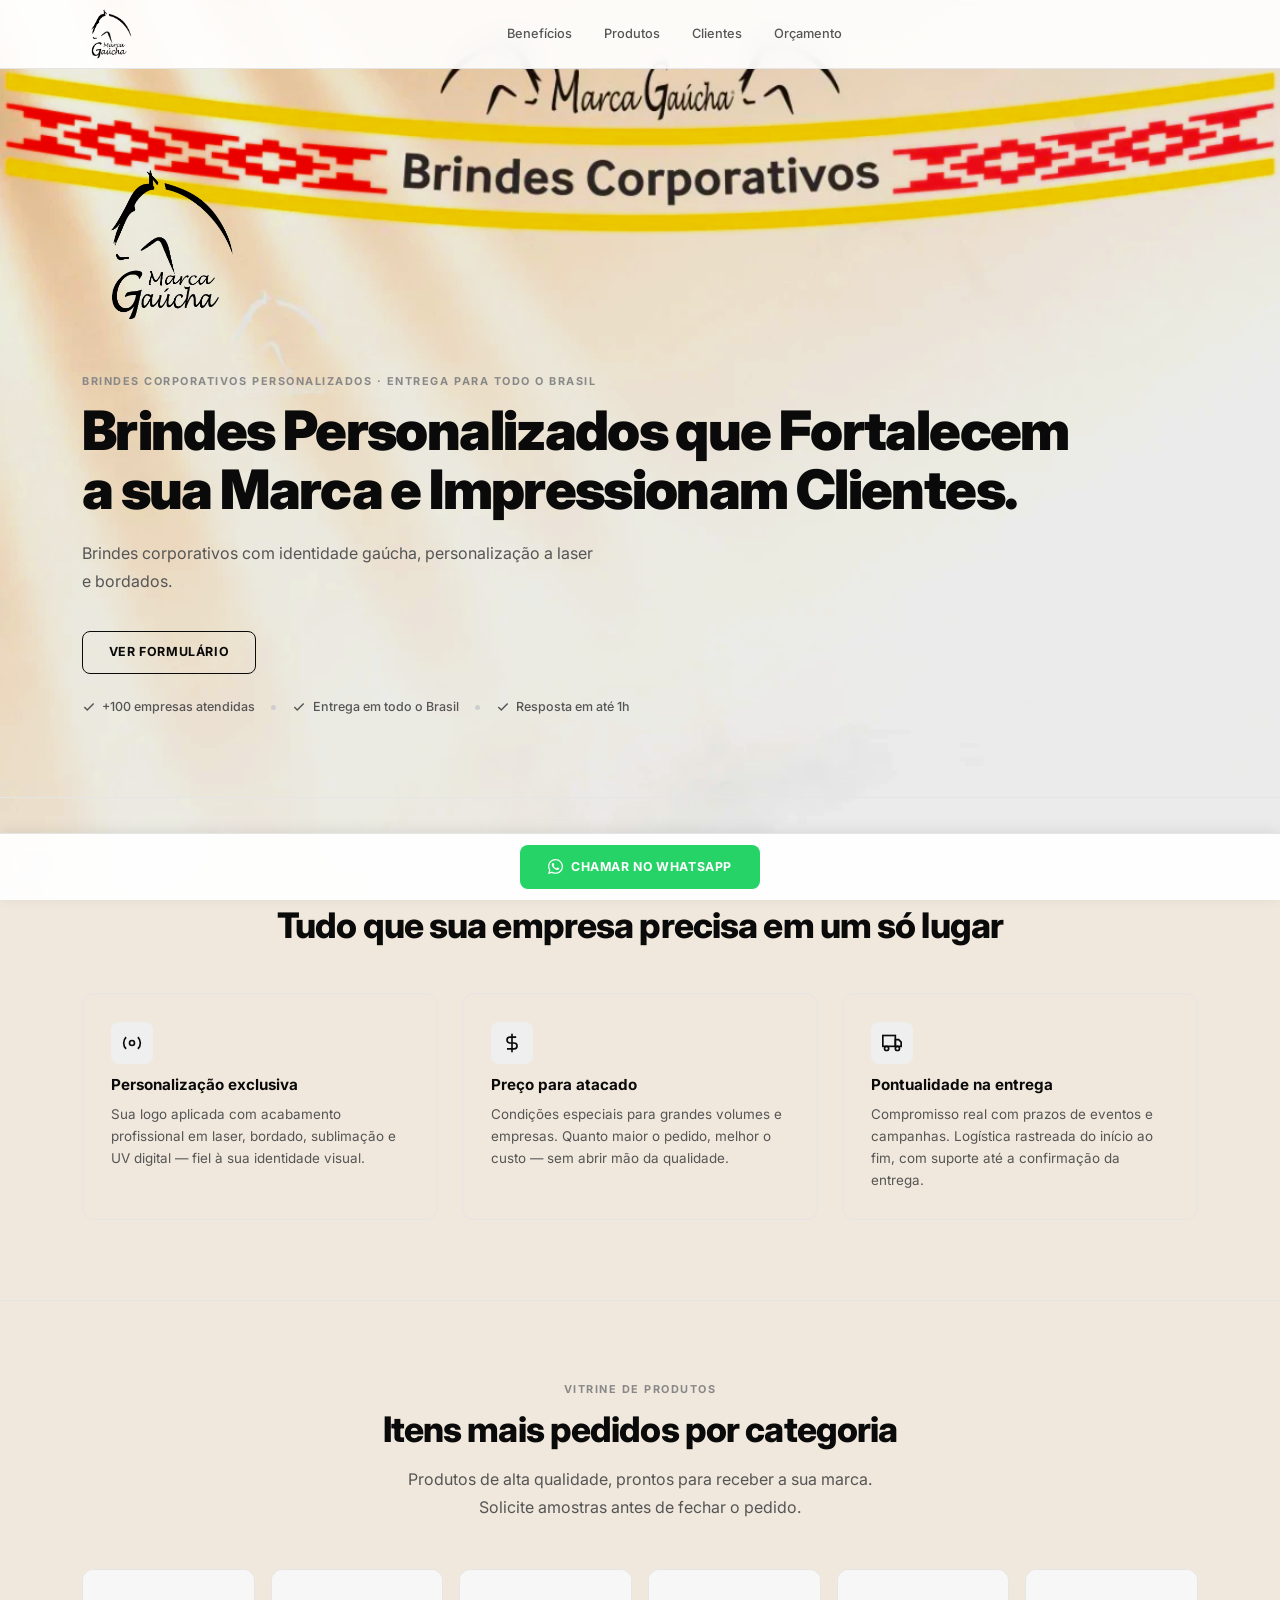
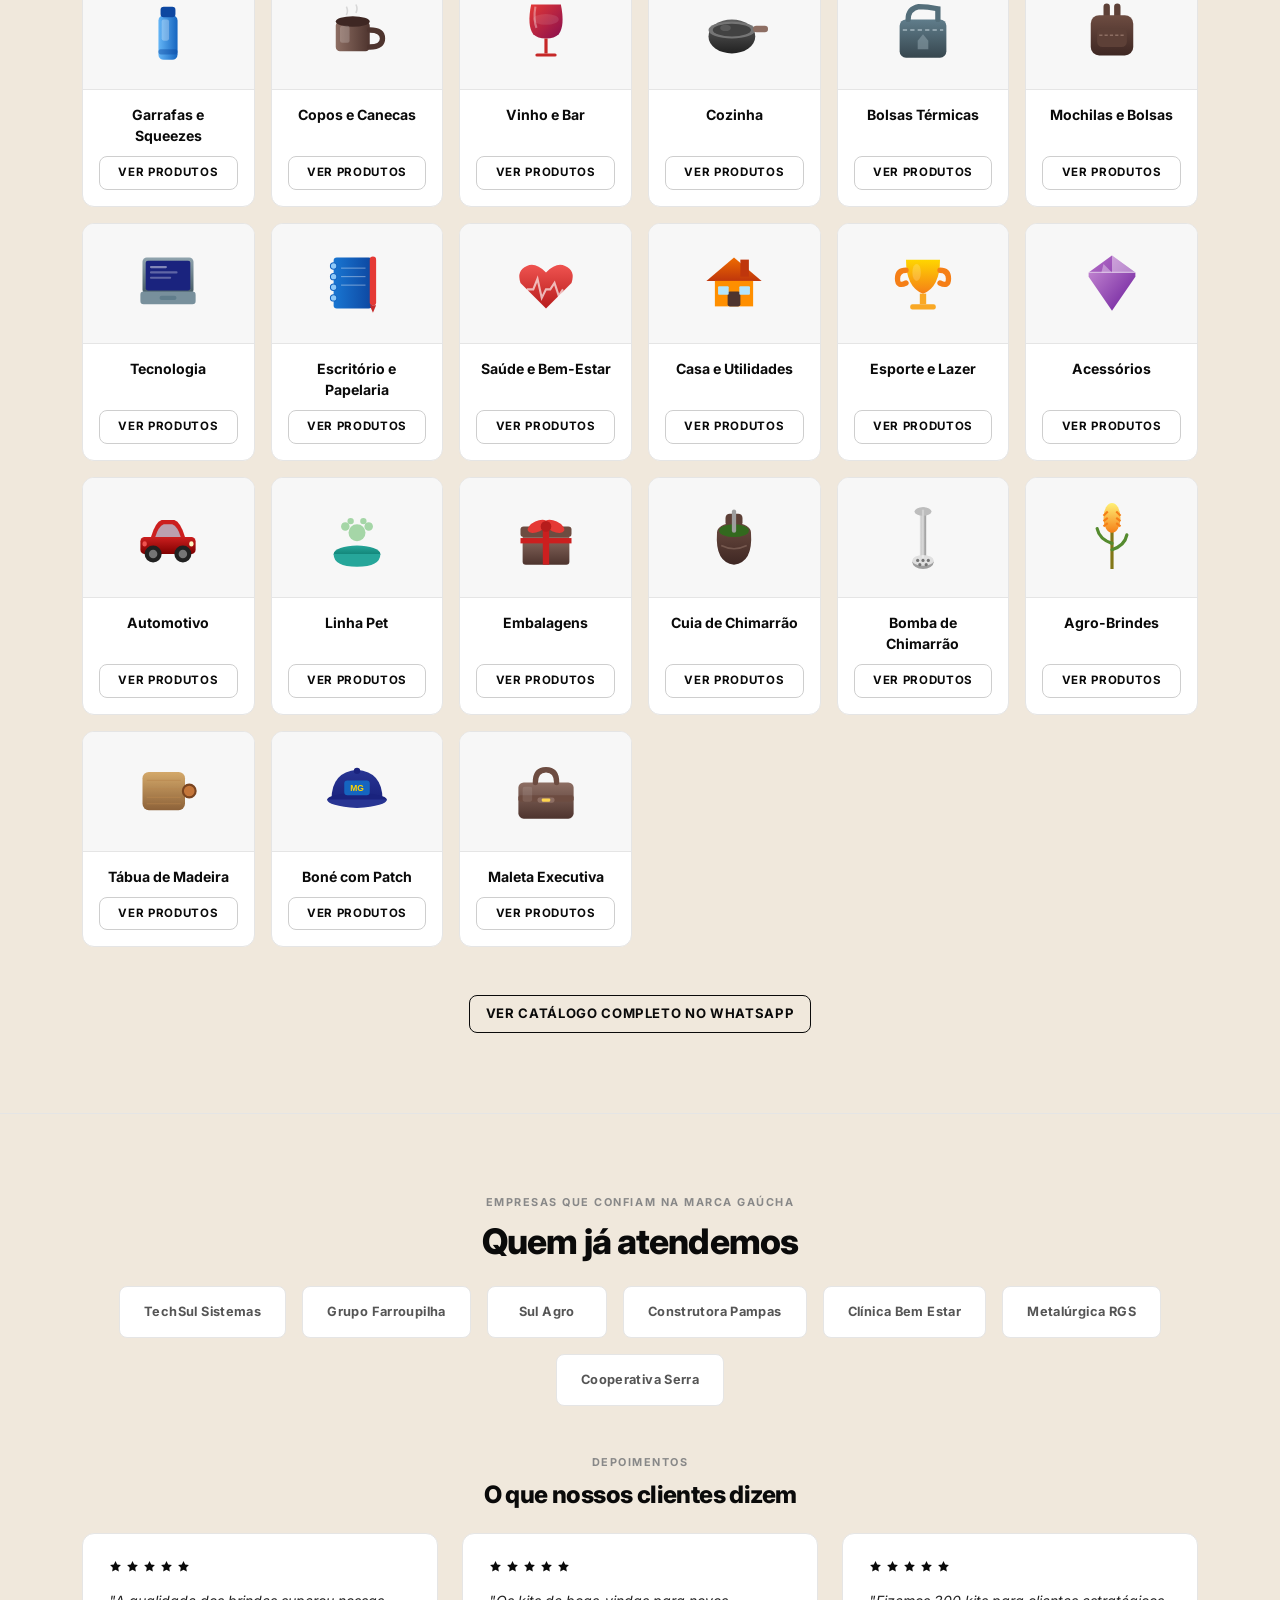
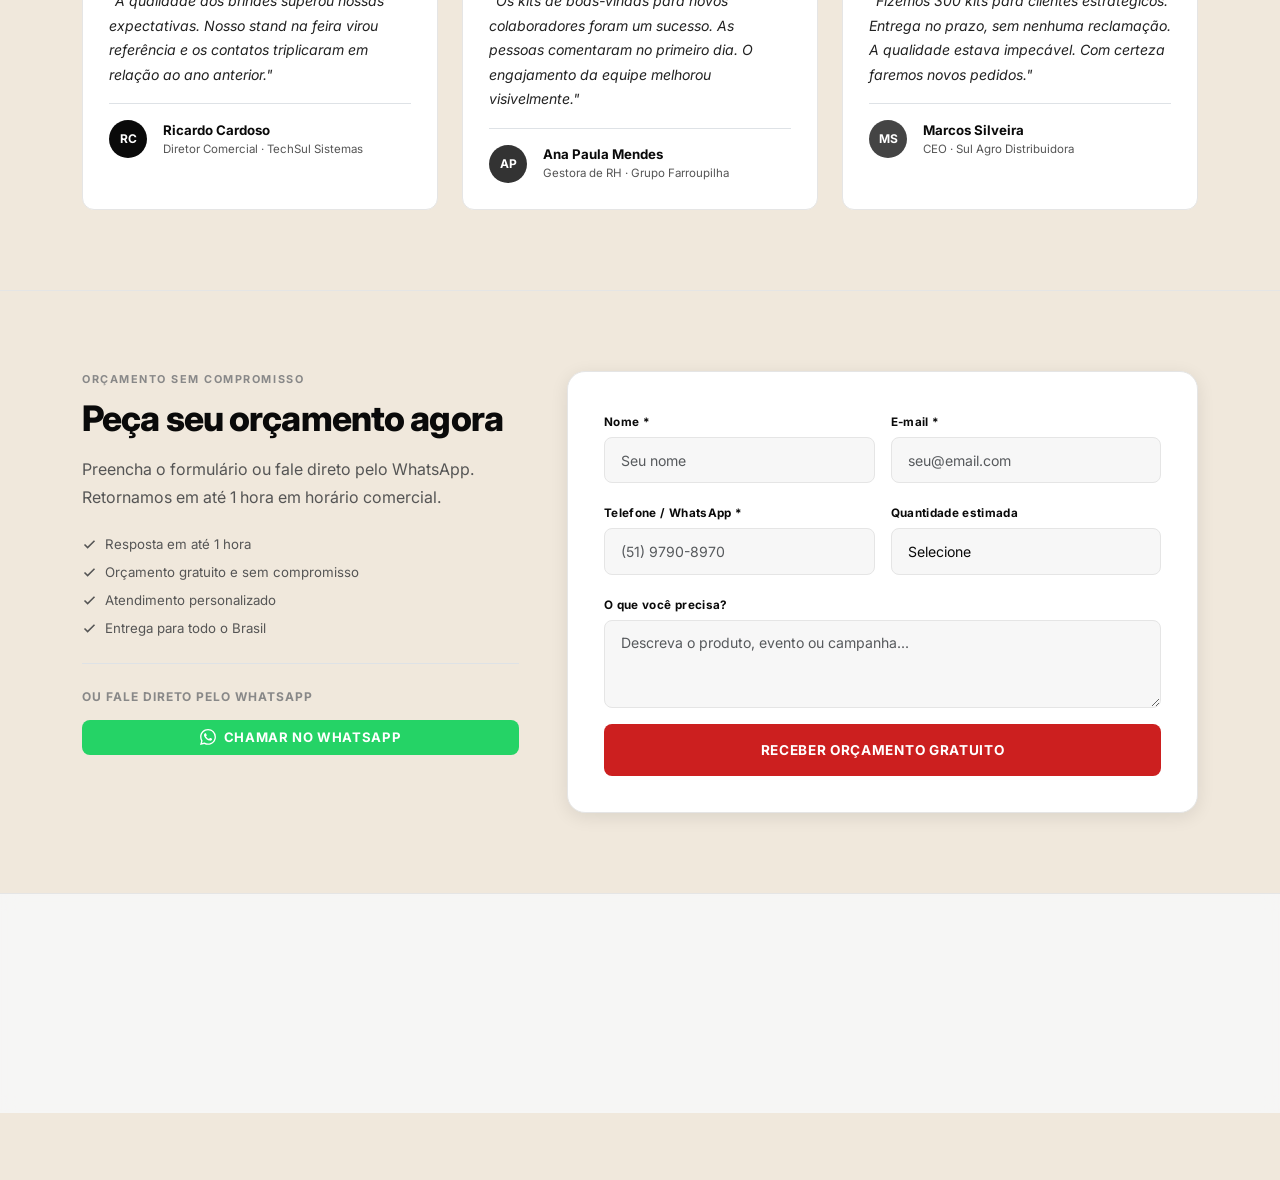
<file: index.html>
﻿<!DOCTYPE html>
<html lang="pt-BR">
<head>
  <meta charset="UTF-8">
  <meta name="viewport" content="width=device-width, initial-scale=1.0">
  <title>Marca Gaúcha — Brindes Corporativos Personalizados</title>

  <!-- Bootstrap 5 -->
  <link rel="stylesheet" href="https://cdn.jsdelivr.net/npm/bootstrap@5.3.3/dist/css/bootstrap.min.css">

  <!-- Google Fonts -->
  <link rel="preconnect" href="https://fonts.googleapis.com">
  <link rel="preconnect" href="https://fonts.gstatic.com" crossorigin>
  <link rel="stylesheet" href="https://fonts.googleapis.com/css2?family=Inter:wght@400;500;600;700;800;900&display=swap">

  <!-- Estilos customizados -->
  <link rel="stylesheet" href="css/styles.css">
</head>
<body>

<!-- ── STICKY BAR ───────────────────────────────────────────── -->
<div class="sticky-bar d-flex justify-content-center gap-3">
  <a href="https://wa.me/555197908970?text=Ol%C3%A1%2C%20quero%20um%20or%C3%A7amento%20de%20brindes%20corporativos!"
     class="btn btn-wa d-flex align-items-center justify-content-center gap-2"
     target="_blank" rel="noopener">
    <svg width="15" height="15" viewBox="0 0 24 24" fill="currentColor"><path d="M17.472 14.382c-.297-.149-1.758-.867-2.03-.967-.273-.099-.471-.148-.67.15-.197.297-.767.966-.94 1.164-.173.199-.347.223-.644.075-.297-.15-1.255-.463-2.39-1.475-.883-.788-1.48-1.761-1.653-2.059-.173-.297-.018-.458.13-.606.134-.133.298-.347.446-.52.149-.174.198-.298.298-.497.099-.198.05-.371-.025-.52-.075-.149-.669-1.612-.916-2.207-.242-.579-.487-.5-.669-.51-.173-.008-.371-.01-.57-.01-.198 0-.52.074-.792.372-.272.297-1.04 1.016-1.04 2.479 0 1.462 1.065 2.875 1.213 3.074.149.198 2.096 3.2 5.077 4.487.709.306 1.262.489 1.694.625.712.227 1.36.195 1.871.118.571-.085 1.758-.719 2.006-1.413.248-.694.248-1.289.173-1.413-.074-.124-.272-.198-.57-.347m-5.421 7.403h-.004a9.87 9.87 0 01-5.031-1.378l-.361-.214-3.741.982.998-3.648-.235-.374a9.86 9.86 0 01-1.51-5.26c.001-5.45 4.436-9.884 9.888-9.884 2.64 0 5.122 1.03 6.988 2.898a9.825 9.825 0 012.893 6.994c-.003 5.45-4.437 9.884-9.885 9.884m8.413-18.297A11.815 11.815 0 0012.05 0C5.495 0 .16 5.335.157 11.892c0 2.096.547 4.142 1.588 5.945L.057 24l6.305-1.654a11.882 11.882 0 005.683 1.448h.005c6.554 0 11.89-5.335 11.893-11.893a11.821 11.821 0 00-3.48-8.413z"/></svg>
    Chamar no WhatsApp
  </a>
</div>

<!-- ── NAVBAR ───────────────────────────────────────────────── -->
<nav class="navbar navbar-expand-lg navbar-light site-header sticky-top">
  <div class="container">
    <a class="navbar-brand p-0" href="#">
      <img src="img/logo.png" alt="Marca Gaúcha" height="52" style="width:auto;mix-blend-mode:multiply">
    </a>
    <button class="navbar-toggler border-0" type="button"
            data-bs-toggle="collapse" data-bs-target="#navMenu"
            aria-controls="navMenu" aria-expanded="false" aria-label="Abrir menu">
      <span class="navbar-toggler-icon"></span>
    </button>
    <div class="collapse navbar-collapse" id="navMenu">
      <ul class="navbar-nav mx-auto align-items-lg-center gap-lg-3 gap-2 py-2 py-lg-0">
        <li class="nav-item"><a class="nav-link" href="#beneficios">Benefícios</a></li>
        <li class="nav-item"><a class="nav-link" href="#produtos">Produtos</a></li>
        <li class="nav-item"><a class="nav-link" href="#clientes">Clientes</a></li>
        <li class="nav-item"><a class="nav-link" href="#orcamento">Orçamento</a></li>
      </ul>
    </div>
  </div>
</nav>

<!-- ── 1. HERO ───────────────────────────────────────────────── -->
<section class="hero">
  <div class="container">
    <div class="d-flex align-items-start gap-5 flex-wrap">
      <div class="flex-shrink-0 d-flex flex-column align-items-center pt-2">
        <img src="img/logo.png" alt="Marca Gaúcha" height="160" style="width:auto;mix-blend-mode:multiply">
      </div>
      <div class="flex-grow-1" style="min-width:280px">
        <span class="eyebrow">Brindes Corporativos Personalizados · Entrega para todo o Brasil</span>
        <h1 class="h-hero">Brindes Personalizados que Fortalecem a sua Marca e Impressionam Clientes.</h1>
        <p class="hero-subtitle">Brindes corporativos com identidade gaúcha, personalização a laser e bordados.</p>
        <div class="d-flex flex-wrap gap-3 align-items-center">
          <a href="#orcamento" class="btn btn-outline-custom btn-hero">Ver formulário</a>
        </div>
        <div class="d-flex flex-wrap align-items-center gap-3 mt-4">
          <span class="hero-trust-badge">
            <svg width="14" height="14" viewBox="0 0 24 24" fill="none" stroke="currentColor" stroke-width="2.5"><polyline points="20 6 9 17 4 12"/></svg>
            +100 empresas atendidas
          </span>
          <span class="trust-dot"></span>
          <span class="hero-trust-badge">
            <svg width="14" height="14" viewBox="0 0 24 24" fill="none" stroke="currentColor" stroke-width="2.5"><polyline points="20 6 9 17 4 12"/></svg>
            Entrega em todo o Brasil
          </span>
          <span class="trust-dot"></span>
          <span class="hero-trust-badge">
            <svg width="14" height="14" viewBox="0 0 24 24" fill="none" stroke="currentColor" stroke-width="2.5"><polyline points="20 6 9 17 4 12"/></svg>
            Resposta em até 1h
          </span>
        </div>
      </div>
    </div>
  </div>
</section>

<!-- ── 2. BENEFÍCIOS ─────────────────────────────────────────── -->
<section class="section" id="beneficios">
  <div class="container">
    <div class="text-center mb-5">
      <span class="eyebrow">Por que nos escolher?</span>
      <h2 class="h-section">Tudo que sua empresa precisa em um só lugar</h2>
    </div>
    <div class="row g-4">
      <div class="col-md-4">
        <div class="benefit-card fade-in">
          <div class="benefit-icon">
            <svg viewBox="0 0 24 24" fill="none" stroke="currentColor" stroke-width="2"><circle cx="12" cy="12" r="3"/><path d="M19.07 4.93a10 10 0 0 1 0 14.14M4.93 4.93a10 10 0 0 0 0 14.14"/></svg>
          </div>
          <h3>Personalização exclusiva</h3>
          <p>Sua logo aplicada com acabamento profissional em laser, bordado, sublimação e UV digital — fiel à sua identidade visual.</p>
        </div>
      </div>
      <div class="col-md-4">
        <div class="benefit-card fade-in">
          <div class="benefit-icon">
            <svg viewBox="0 0 24 24" fill="none" stroke="currentColor" stroke-width="2"><line x1="12" y1="1" x2="12" y2="23"/><path d="M17 5H9.5a3.5 3.5 0 0 0 0 7h5a3.5 3.5 0 0 1 0 7H6"/></svg>
          </div>
          <h3>Preço para atacado</h3>
          <p>Condições especiais para grandes volumes e empresas. Quanto maior o pedido, melhor o custo — sem abrir mão da qualidade.</p>
        </div>
      </div>
      <div class="col-md-4">
        <div class="benefit-card fade-in">
          <div class="benefit-icon">
            <svg viewBox="0 0 24 24" fill="none" stroke="currentColor" stroke-width="2"><rect x="1" y="3" width="15" height="13"/><polygon points="16 8 20 8 23 11 23 16 16 16 16 8"/><circle cx="5.5" cy="18.5" r="2.5"/><circle cx="18.5" cy="18.5" r="2.5"/></svg>
          </div>
          <h3>Pontualidade na entrega</h3>
          <p>Compromisso real com prazos de eventos e campanhas. Logística rastreada do início ao fim, com suporte até a confirmação da entrega.</p>
        </div>
      </div>
    </div>
  </div>
</section>

<!-- ── 3. PRODUTOS ───────────────────────────────────────────── -->
<section class="section section-alt" id="produtos">
  <div class="container">
    <div class="text-center mb-5">
      <span class="eyebrow">Vitrine de Produtos</span>
      <h2 class="h-section">Itens mais pedidos por categoria</h2>
      <p class="lead-custom mx-auto mt-3" style="max-width:52ch">Produtos de alta qualidade, prontos para receber a sua marca. Solicite amostras antes de fechar o pedido.</p>
    </div>
    <div class="cat-grid">
      <!-- Garrafas e Squeezes -->
      <div class="cat-card fade-in"><div class="cat-img"><svg viewBox="0 0 64 64" xmlns="http://www.w3.org/2000/svg" style="height:68px;width:auto"><defs><linearGradient id="ig1" x1="0" y1="0" x2="1" y2="0"><stop offset="0%" stop-color="#64b5f6"/><stop offset="100%" stop-color="#1565c0"/></linearGradient></defs><rect x="23" y="18" width="18" height="42" rx="5" fill="url(#ig1)"/><rect x="25" y="10" width="14" height="10" rx="3" fill="#0d47a1"/><rect x="26" y="22" width="7" height="20" rx="2" fill="white" opacity="0.28"/><rect x="23" y="50" width="18" height="5" rx="2" fill="#0d47a1" opacity="0.45"/></svg></div><div class="cat-body"><p class="cat-title">Garrafas e Squeezes</p><a href="#orcamento" class="cat-btn">Ver Produtos</a></div></div>
      <!-- Copos e Canecas -->
      <div class="cat-card fade-in"><div class="cat-img"><svg viewBox="0 0 64 64" xmlns="http://www.w3.org/2000/svg" style="height:68px;width:auto"><defs><linearGradient id="ig2" x1="0" y1="0" x2="1" y2="0"><stop offset="0%" stop-color="#8d6e63"/><stop offset="100%" stop-color="#4e342e"/></linearGradient></defs><rect x="12" y="24" width="32" height="28" rx="4" fill="url(#ig2)"/><path d="M44 32 Q56 32 56 40 Q56 48 44 48" fill="none" stroke="#4e342e" stroke-width="5" stroke-linecap="round"/><ellipse cx="28" cy="24" rx="16" ry="5" fill="#3e2723"/><rect x="16" y="28" width="9" height="16" rx="2" fill="white" opacity="0.2"/><path d="M22 18 Q24 14 22 10" fill="none" stroke="#ccc" stroke-width="1.5" opacity="0.7"/><path d="M31 16 Q33 12 31 8" fill="none" stroke="#ccc" stroke-width="1.5" opacity="0.7"/></svg></div><div class="cat-body"><p class="cat-title">Copos e Canecas</p><a href="#orcamento" class="cat-btn">Ver Produtos</a></div></div>
      <!-- Vinho e Bar -->
      <div class="cat-card fade-in"><div class="cat-img"><svg viewBox="0 0 64 64" xmlns="http://www.w3.org/2000/svg" style="height:68px;width:auto"><defs><linearGradient id="ig3" x1="0" y1="0" x2="1" y2="1"><stop offset="0%" stop-color="#e53935"/><stop offset="100%" stop-color="#880e4f"/></linearGradient></defs><path d="M18 8 Q14 28 20 36 Q24 40 32 40 Q40 40 44 36 Q50 28 46 8 Z" fill="url(#ig3)"/><path d="M22 10 Q20 22 23 30" fill="none" stroke="white" stroke-width="2" opacity="0.35"/><line x1="32" y1="40" x2="32" y2="54" stroke="#c62828" stroke-width="3"/><rect x="22" y="54" width="20" height="3" rx="1.5" fill="#c62828"/><ellipse cx="32" cy="22" rx="12" ry="5" fill="white" opacity="0.1"/></svg></div><div class="cat-body"><p class="cat-title">Vinho e Bar</p><a href="#orcamento" class="cat-btn">Ver Produtos</a></div></div>
      <!-- Cozinha -->
      <div class="cat-card fade-in"><div class="cat-img"><svg viewBox="0 0 64 64" xmlns="http://www.w3.org/2000/svg" style="height:68px;width:auto"><defs><linearGradient id="ig4" x1="0" y1="0" x2="0" y2="1"><stop offset="0%" stop-color="#616161"/><stop offset="100%" stop-color="#212121"/></linearGradient></defs><ellipse cx="30" cy="38" rx="22" ry="16" fill="url(#ig4)"/><ellipse cx="30" cy="32" rx="22" ry="8" fill="#757575"/><ellipse cx="30" cy="32" rx="18" ry="6" fill="#424242"/><rect x="50" y="28" width="14" height="6" rx="3" fill="#8d6e63"/><ellipse cx="24" cy="30" rx="5" ry="3" fill="white" opacity="0.12"/></svg></div><div class="cat-body"><p class="cat-title">Cozinha</p><a href="#orcamento" class="cat-btn">Ver Produtos</a></div></div>
      <!-- Bolsas Térmicas -->
      <div class="cat-card fade-in"><div class="cat-img"><svg viewBox="0 0 64 64" xmlns="http://www.w3.org/2000/svg" style="height:68px;width:auto"><defs><linearGradient id="ig5" x1="0" y1="0" x2="0" y2="1"><stop offset="0%" stop-color="#607d8b"/><stop offset="100%" stop-color="#37474f"/></linearGradient></defs><rect x="10" y="22" width="44" height="36" rx="6" fill="url(#ig5)"/><path d="M18 22 Q18 12 28 10 Q36 10 46 12 L46 22" fill="none" stroke="#546e7a" stroke-width="5" stroke-linecap="round"/><line x1="13" y1="32" x2="51" y2="32" stroke="#90a4ae" stroke-width="2" stroke-dasharray="4,3"/><path d="M27 42 L32 36 L37 42 L37 50 L27 50 Z" fill="#90a4ae" opacity="0.55"/></svg></div><div class="cat-body"><p class="cat-title">Bolsas Térmicas</p><a href="#orcamento" class="cat-btn">Ver Produtos</a></div></div>
      <!-- Mochilas e Bolsas -->
      <div class="cat-card fade-in"><div class="cat-img"><svg viewBox="0 0 64 64" xmlns="http://www.w3.org/2000/svg" style="height:68px;width:auto"><defs><linearGradient id="ig6" x1="0" y1="0" x2="0" y2="1"><stop offset="0%" stop-color="#6d4c41"/><stop offset="100%" stop-color="#3e2723"/></linearGradient></defs><rect x="24" y="7" width="6" height="14" rx="3" fill="#5d4037"/><rect x="34" y="7" width="6" height="14" rx="3" fill="#5d4037"/><rect x="12" y="18" width="40" height="38" rx="8" fill="url(#ig6)"/><rect x="18" y="30" width="28" height="18" rx="5" fill="#5d4037"/><line x1="20" y1="37" x2="44" y2="37" stroke="#8d6e63" stroke-width="1.5" stroke-dasharray="3,2"/></svg></div><div class="cat-body"><p class="cat-title">Mochilas e Bolsas</p><a href="#orcamento" class="cat-btn">Ver Produtos</a></div></div>
      <!-- Tecnologia -->
      <div class="cat-card fade-in"><div class="cat-img"><svg viewBox="0 0 64 64" xmlns="http://www.w3.org/2000/svg" style="height:68px;width:auto"><defs><linearGradient id="ig7" x1="0" y1="0" x2="0" y2="1"><stop offset="0%" stop-color="#90a4ae"/><stop offset="100%" stop-color="#455a64"/></linearGradient></defs><rect x="8" y="8" width="48" height="34" rx="4" fill="url(#ig7)"/><rect x="11" y="11" width="42" height="28" rx="2" fill="#1a237e"/><rect x="15" y="16" width="16" height="2" rx="1" fill="white" opacity="0.45"/><rect x="15" y="21" width="26" height="2" rx="1" fill="white" opacity="0.3"/><rect x="15" y="26" width="20" height="2" rx="1" fill="white" opacity="0.3"/><rect x="6" y="40" width="52" height="12" rx="3" fill="#78909c"/><rect x="24" y="44" width="16" height="4" rx="2" fill="#607d8b"/></svg></div><div class="cat-body"><p class="cat-title">Tecnologia</p><a href="#orcamento" class="cat-btn">Ver Produtos</a></div></div>
      <!-- Escritório e Papelaria -->
      <div class="cat-card fade-in"><div class="cat-img"><svg viewBox="0 0 64 64" xmlns="http://www.w3.org/2000/svg" style="height:68px;width:auto"><defs><linearGradient id="ig8" x1="0" y1="0" x2="1" y2="0"><stop offset="0%" stop-color="#1976d2"/><stop offset="100%" stop-color="#0d47a1"/></linearGradient></defs><rect x="10" y="8" width="36" height="48" rx="3" fill="url(#ig8)"/><circle cx="10" cy="16" r="3" fill="#90caf9" stroke="#1565c0" stroke-width="1"/><circle cx="10" cy="26" r="3" fill="#90caf9" stroke="#1565c0" stroke-width="1"/><circle cx="10" cy="36" r="3" fill="#90caf9" stroke="#1565c0" stroke-width="1"/><circle cx="10" cy="46" r="3" fill="#90caf9" stroke="#1565c0" stroke-width="1"/><line x1="17" y1="18" x2="40" y2="18" stroke="white" stroke-width="1" opacity="0.4"/><line x1="17" y1="26" x2="40" y2="26" stroke="white" stroke-width="1" opacity="0.4"/><line x1="17" y1="34" x2="40" y2="34" stroke="white" stroke-width="1" opacity="0.4"/><rect x="44" y="7" width="6" height="46" rx="3" fill="#e53935"/><polygon points="44,53 50,53 47,60" fill="#c62828"/></svg></div><div class="cat-body"><p class="cat-title">Escritório e Papelaria</p><a href="#orcamento" class="cat-btn">Ver Produtos</a></div></div>
      <!-- Saúde e Bem-Estar -->
      <div class="cat-card fade-in"><div class="cat-img"><svg viewBox="0 0 64 64" xmlns="http://www.w3.org/2000/svg" style="height:68px;width:auto"><defs><linearGradient id="ig9" x1="0" y1="0" x2="0" y2="1"><stop offset="0%" stop-color="#ef5350"/><stop offset="100%" stop-color="#b71c1c"/></linearGradient></defs><path d="M32 56 L8 32 Q4 20 14 16 Q22 12 32 22 Q42 12 50 16 Q60 20 56 32 Z" fill="url(#ig9)"/><polyline points="14,38 20,38 24,28 28,46 32,38 36,38 40,32 44,44 48,38" fill="none" stroke="white" stroke-width="2" opacity="0.65"/></svg></div><div class="cat-body"><p class="cat-title">Saúde e Bem-Estar</p><a href="#orcamento" class="cat-btn">Ver Produtos</a></div></div>
      <!-- Casa e Utilidades -->
      <div class="cat-card fade-in"><div class="cat-img"><svg viewBox="0 0 64 64" xmlns="http://www.w3.org/2000/svg" style="height:68px;width:auto"><defs><linearGradient id="ig10" x1="0" y1="0" x2="0" y2="1"><stop offset="0%" stop-color="#ef6c00"/><stop offset="100%" stop-color="#bf360c"/></linearGradient></defs><polygon points="6,30 32,8 58,30" fill="url(#ig10)"/><rect x="38" y="10" width="8" height="16" fill="#bf360c"/><rect x="14" y="30" width="36" height="24" fill="#ff8f00"/><rect x="26" y="40" width="12" height="14" rx="2" fill="#4e342e"/><rect x="17" y="35" width="10" height="8" rx="1" fill="#b3e5fc"/><rect x="37" y="35" width="10" height="8" rx="1" fill="#b3e5fc"/></svg></div><div class="cat-body"><p class="cat-title">Casa e Utilidades</p><a href="#orcamento" class="cat-btn">Ver Produtos</a></div></div>
      <!-- Esporte e Lazer -->
      <div class="cat-card fade-in"><div class="cat-img"><svg viewBox="0 0 64 64" xmlns="http://www.w3.org/2000/svg" style="height:68px;width:auto"><defs><linearGradient id="ig11" x1="0" y1="0" x2="0" y2="1"><stop offset="0%" stop-color="#FFD600"/><stop offset="100%" stop-color="#F57F17"/></linearGradient></defs><path d="M16 10 Q16 36 32 42 Q48 36 48 10 Z" fill="url(#ig11)"/><path d="M16 20 Q8 20 8 28 Q8 36 16 32" fill="none" stroke="#F57F17" stroke-width="5" stroke-linecap="round"/><path d="M48 20 Q56 20 56 28 Q56 36 48 32" fill="none" stroke="#F57F17" stroke-width="5" stroke-linecap="round"/><rect x="29" y="42" width="6" height="10" fill="#F9A825"/><rect x="20" y="52" width="24" height="5" rx="2" fill="#F9A825"/><ellipse cx="26" cy="22" rx="4" ry="8" fill="white" opacity="0.18"/></svg></div><div class="cat-body"><p class="cat-title">Esporte e Lazer</p><a href="#orcamento" class="cat-btn">Ver Produtos</a></div></div>
      <!-- Acessórios -->
      <div class="cat-card fade-in"><div class="cat-img"><svg viewBox="0 0 64 64" xmlns="http://www.w3.org/2000/svg" style="height:68px;width:auto"><defs><linearGradient id="ig12" x1="0" y1="0" x2="1" y2="1"><stop offset="0%" stop-color="#ce93d8"/><stop offset="100%" stop-color="#6a1b9a"/></linearGradient></defs><polygon points="32,6 54,22 54,26 32,58 10,26 10,22" fill="url(#ig12)"/><polygon points="32,6 54,22 32,22" fill="#f3e5f5" opacity="0.4"/><polygon points="10,22 32,22 32,6" fill="#7b1fa2" opacity="0.3"/><line x1="10" y1="22" x2="54" y2="22" stroke="white" stroke-width="1" opacity="0.5"/><polygon points="24,14 32,22 22,22" fill="white" opacity="0.35"/></svg></div><div class="cat-body"><p class="cat-title">Acessórios</p><a href="#orcamento" class="cat-btn">Ver Produtos</a></div></div>
      <!-- Automotivo -->
      <div class="cat-card fade-in"><div class="cat-img"><svg viewBox="0 0 64 64" xmlns="http://www.w3.org/2000/svg" style="height:68px;width:auto"><defs><linearGradient id="ig13" x1="0" y1="0" x2="0" y2="1"><stop offset="0%" stop-color="#CC1F1F"/><stop offset="100%" stop-color="#7f0000"/></linearGradient></defs><rect x="6" y="32" width="52" height="16" rx="4" fill="url(#ig13)"/><path d="M16 32 Q20 18 26 16 L38 16 Q44 18 48 32" fill="#CC1F1F"/><path d="M20 32 Q23 22 28 20 L36 20 Q41 22 44 32" fill="#b3e5fc" opacity="0.65"/><circle cx="18" cy="48" r="8" fill="#212121"/><circle cx="18" cy="48" r="4" fill="#757575"/><circle cx="46" cy="48" r="8" fill="#212121"/><circle cx="46" cy="48" r="4" fill="#757575"/><rect x="52" y="36" width="4" height="5" rx="2" fill="#fff9c4"/><rect x="8" y="36" width="4" height="5" rx="2" fill="#ef5350"/></svg></div><div class="cat-body"><p class="cat-title">Automotivo</p><a href="#orcamento" class="cat-btn">Ver Produtos</a></div></div>
      <!-- Linha Pet -->
      <div class="cat-card fade-in"><div class="cat-img"><svg viewBox="0 0 64 64" xmlns="http://www.w3.org/2000/svg" style="height:68px;width:auto"><defs><linearGradient id="ig14" x1="0" y1="0" x2="0" y2="1"><stop offset="0%" stop-color="#26a69a"/><stop offset="100%" stop-color="#00695c"/></linearGradient></defs><ellipse cx="32" cy="48" rx="22" ry="8" fill="url(#ig14)"/><path d="M10 48 Q10 60 32 60 Q54 60 54 48" fill="#26a69a"/><circle cx="32" cy="28" r="8" fill="#a5d6a7"/><circle cx="21" cy="22" r="4" fill="#a5d6a7"/><circle cx="43" cy="22" r="4" fill="#a5d6a7"/><circle cx="26" cy="17" r="3" fill="#a5d6a7"/><circle cx="38" cy="17" r="3" fill="#a5d6a7"/></svg></div><div class="cat-body"><p class="cat-title">Linha Pet</p><a href="#orcamento" class="cat-btn">Ver Produtos</a></div></div>
      <!-- Embalagens -->
      <div class="cat-card fade-in"><div class="cat-img"><svg viewBox="0 0 64 64" xmlns="http://www.w3.org/2000/svg" style="height:68px;width:auto"><defs><linearGradient id="ig15" x1="0" y1="0" x2="0" y2="1"><stop offset="0%" stop-color="#8d6e63"/><stop offset="100%" stop-color="#4e342e"/></linearGradient></defs><rect x="10" y="30" width="44" height="28" rx="3" fill="url(#ig15)"/><rect x="8" y="22" width="48" height="10" rx="3" fill="#6d4c41"/><rect x="29" y="22" width="6" height="36" fill="#CC1F1F"/><rect x="8" y="33" width="48" height="5" fill="#CC1F1F"/><ellipse cx="24" cy="22" rx="10" ry="5" fill="#e53935" transform="rotate(-25 24 22)"/><ellipse cx="40" cy="22" rx="10" ry="5" fill="#e53935" transform="rotate(25 40 22)"/><circle cx="32" cy="22" r="5" fill="#b71c1c"/></svg></div><div class="cat-body"><p class="cat-title">Embalagens</p><a href="#orcamento" class="cat-btn">Ver Produtos</a></div></div>
      <!-- Cuia de Chimarrão -->
      <div class="cat-card fade-in"><div class="cat-img"><svg viewBox="0 0 64 64" xmlns="http://www.w3.org/2000/svg" style="height:68px;width:auto"><defs><linearGradient id="ig16" x1="0" y1="0" x2="0" y2="1"><stop offset="0%" stop-color="#6d4c41"/><stop offset="100%" stop-color="#3e2723"/></linearGradient></defs><path d="M16 28 Q14 56 32 58 Q50 56 48 28 Q48 20 32 18 Q16 20 16 28 Z" fill="url(#ig16)"/><rect x="24" y="10" width="16" height="12" rx="4" fill="#5d4037"/><ellipse cx="32" cy="26" rx="14" ry="6" fill="#33691e"/><rect x="30" y="6" width="4" height="22" rx="2" fill="#9e9e9e"/><path d="M20 40 Q32 46 44 40" fill="none" stroke="#8d6e63" stroke-width="1.5" opacity="0.6"/></svg></div><div class="cat-body"><p class="cat-title">Cuia de Chimarrão</p><a href="#orcamento" class="cat-btn">Ver Produtos</a></div></div>
      <!-- Bomba de Chimarrão -->
      <div class="cat-card fade-in"><div class="cat-img"><svg viewBox="0 0 64 64" xmlns="http://www.w3.org/2000/svg" style="height:68px;width:auto"><defs><linearGradient id="ig17" x1="0" y1="0" x2="1" y2="0"><stop offset="0%" stop-color="#e0e0e0"/><stop offset="100%" stop-color="#9e9e9e"/></linearGradient></defs><rect x="29" y="4" width="6" height="50" rx="3" fill="url(#ig17)"/><ellipse cx="32" cy="56" rx="10" ry="6" fill="#9e9e9e"/><ellipse cx="32" cy="54" rx="10" ry="5" fill="#e0e0e0"/><circle cx="27" cy="54" r="1.5" fill="#757575"/><circle cx="32" cy="54" r="1.5" fill="#757575"/><circle cx="37" cy="54" r="1.5" fill="#757575"/><circle cx="29" cy="58" r="1.5" fill="#757575"/><circle cx="35" cy="58" r="1.5" fill="#757575"/><ellipse cx="32" cy="8" rx="8" ry="4" fill="#bdbdbd"/><rect x="31" y="6" width="2" height="46" rx="1" fill="white" opacity="0.3"/></svg></div><div class="cat-body"><p class="cat-title">Bomba de Chimarrão</p><a href="#orcamento" class="cat-btn">Ver Produtos</a></div></div>
      <!-- Agro-Brindes -->
      <div class="cat-card fade-in"><div class="cat-img"><svg viewBox="0 0 64 64" xmlns="http://www.w3.org/2000/svg" style="height:68px;width:auto"><defs><linearGradient id="ig18" x1="0" y1="0" x2="0" y2="1"><stop offset="0%" stop-color="#fff176"/><stop offset="100%" stop-color="#f57f17"/></linearGradient></defs><line x1="32" y1="62" x2="32" y2="8" stroke="#827717" stroke-width="3"/><ellipse cx="32" cy="14" rx="8" ry="14" fill="url(#ig18)"/><line x1="24" y1="12" x2="28" y2="8" stroke="#f57f17" stroke-width="2"/><line x1="24" y1="17" x2="28" y2="14" stroke="#f57f17" stroke-width="2"/><line x1="24" y1="22" x2="28" y2="19" stroke="#f57f17" stroke-width="2"/><line x1="40" y1="12" x2="36" y2="8" stroke="#f57f17" stroke-width="2"/><line x1="40" y1="17" x2="36" y2="14" stroke="#f57f17" stroke-width="2"/><line x1="40" y1="22" x2="36" y2="19" stroke="#f57f17" stroke-width="2"/><path d="M32 38 Q20 34 18 24" fill="none" stroke="#558b2f" stroke-width="3" stroke-linecap="round"/><path d="M32 44 Q44 40 46 30" fill="none" stroke="#558b2f" stroke-width="3" stroke-linecap="round"/></svg></div><div class="cat-body"><p class="cat-title">Agro-Brindes</p><a href="#orcamento" class="cat-btn">Ver Produtos</a></div></div>
      <!-- Tábua de Madeira -->
      <div class="cat-card fade-in"><div class="cat-img"><svg viewBox="0 0 64 64" xmlns="http://www.w3.org/2000/svg" style="height:68px;width:auto"><defs><linearGradient id="ig19" x1="0" y1="0" x2="0" y2="1"><stop offset="0%" stop-color="#d4a96a"/><stop offset="100%" stop-color="#8d6239"/></linearGradient></defs><rect x="8" y="14" width="40" height="36" rx="6" fill="url(#ig19)"/><rect x="46" y="26" width="12" height="12" rx="6" fill="#c4763a" stroke="#7a4520" stroke-width="2"/><line x1="12" y1="22" x2="44" y2="22" stroke="#b8864e" stroke-width="1" opacity="0.55"/><line x1="12" y1="30" x2="44" y2="30" stroke="#b8864e" stroke-width="1" opacity="0.55"/><line x1="12" y1="38" x2="44" y2="38" stroke="#b8864e" stroke-width="1" opacity="0.55"/><line x1="12" y1="44" x2="44" y2="44" stroke="#b8864e" stroke-width="1" opacity="0.55"/></svg></div><div class="cat-body"><p class="cat-title">Tábua de Madeira</p><a href="#orcamento" class="cat-btn">Ver Produtos</a></div></div>
      <!-- Boné com Patch -->
      <div class="cat-card fade-in"><div class="cat-img"><svg viewBox="0 0 64 64" xmlns="http://www.w3.org/2000/svg" style="height:68px;width:auto"><defs><linearGradient id="ig20" x1="0" y1="0" x2="0" y2="1"><stop offset="0%" stop-color="#283593"/><stop offset="100%" stop-color="#1a237e"/></linearGradient></defs><path d="M8 40 Q8 14 32 12 Q56 14 56 40 Z" fill="url(#ig20)"/><ellipse cx="32" cy="40" rx="28" ry="6" fill="#1a237e"/><path d="M4 40 Q4 46 32 48 Q60 46 60 40" fill="#283593"/><rect x="20" y="22" width="24" height="14" rx="3" fill="#1565c0"/><text x="32" y="32" text-anchor="middle" fill="#FFD600" font-size="8" font-weight="bold" font-family="Arial,sans-serif">MG</text><circle cx="32" cy="13" r="3" fill="#1a237e"/></svg></div><div class="cat-body"><p class="cat-title">Boné com Patch</p><a href="#orcamento" class="cat-btn">Ver Produtos</a></div></div>
      <!-- Maleta Executiva -->
      <div class="cat-card fade-in"><div class="cat-img"><svg viewBox="0 0 64 64" xmlns="http://www.w3.org/2000/svg" style="height:68px;width:auto"><defs><linearGradient id="ig21" x1="0" y1="0" x2="0" y2="1"><stop offset="0%" stop-color="#8d6e63"/><stop offset="100%" stop-color="#4e342e"/></linearGradient></defs><rect x="6" y="24" width="52" height="34" rx="5" fill="url(#ig21)"/><path d="M22 24 Q22 12 32 12 Q42 12 42 24" fill="none" stroke="#6d4c41" stroke-width="5" stroke-linecap="round"/><rect x="6" y="36" width="52" height="6" rx="2" fill="#6d4c41"/><rect x="24" y="38" width="16" height="5" rx="2" fill="#8d6e63"/><rect x="28" y="39" width="8" height="3" rx="1" fill="#ffd54f"/><rect x="10" y="28" width="9" height="14" rx="2" fill="white" opacity="0.1"/></svg></div><div class="cat-body"><p class="cat-title">Maleta Executiva</p><a href="#orcamento" class="cat-btn">Ver Produtos</a></div></div>
    </div>
    <div class="text-center mt-5">
      <a href="https://wa.me/555197908970?text=Ol%C3%A1%2C%20quero%20ver%20o%20cat%C3%A1logo%20completo!"
         class="btn btn-outline-custom btn-lg" target="_blank" rel="noopener">
        Ver catálogo completo no WhatsApp
      </a>
    </div>
  </div>
</section>

<!-- ── 4. PROVA SOCIAL ───────────────────────────────────────── -->
<section class="section" id="clientes">
  <div class="container">
    <div class="text-center mb-4">
      <span class="eyebrow">Empresas que confiam na Marca Gaúcha</span>
      <h2 class="h-section">Quem já atendemos</h2>
    </div>
    <div class="d-flex flex-wrap gap-3 justify-content-center mb-5">
      <div class="partner-badge">TechSul Sistemas</div>
      <div class="partner-badge">Grupo Farroupilha</div>
      <div class="partner-badge">Sul Agro</div>
      <div class="partner-badge">Construtora Pampas</div>
      <div class="partner-badge">Clínica Bem Estar</div>
      <div class="partner-badge">Metalúrgica RGS</div>
      <div class="partner-badge">Cooperativa Serra</div>
    </div>
    <div class="text-center mb-4">
      <span class="eyebrow">Depoimentos</span>
      <h2 class="h-section" style="font-size:1.5rem">O que nossos clientes dizem</h2>
    </div>
    <div class="row g-4">
      <div class="col-md-4">
        <div class="testi-card fade-in">
          <div class="d-flex gap-1 mb-3">
            <svg class="star" viewBox="0 0 24 24"><polygon points="12 2 15.09 8.26 22 9.27 17 14.14 18.18 21.02 12 17.77 5.82 21.02 7 14.14 2 9.27 8.91 8.26 12 2"/></svg>
            <svg class="star" viewBox="0 0 24 24"><polygon points="12 2 15.09 8.26 22 9.27 17 14.14 18.18 21.02 12 17.77 5.82 21.02 7 14.14 2 9.27 8.91 8.26 12 2"/></svg>
            <svg class="star" viewBox="0 0 24 24"><polygon points="12 2 15.09 8.26 22 9.27 17 14.14 18.18 21.02 12 17.77 5.82 21.02 7 14.14 2 9.27 8.91 8.26 12 2"/></svg>
            <svg class="star" viewBox="0 0 24 24"><polygon points="12 2 15.09 8.26 22 9.27 17 14.14 18.18 21.02 12 17.77 5.82 21.02 7 14.14 2 9.27 8.91 8.26 12 2"/></svg>
            <svg class="star" viewBox="0 0 24 24"><polygon points="12 2 15.09 8.26 22 9.27 17 14.14 18.18 21.02 12 17.77 5.82 21.02 7 14.14 2 9.27 8.91 8.26 12 2"/></svg>
          </div>
          <p class="testi-quote">"A qualidade dos brindes superou nossas expectativas. Nosso stand na feira virou referência e os contatos triplicaram em relação ao ano anterior."</p>
          <div class="d-flex align-items-center gap-3 pt-3 mt-3 border-top">
            <div class="testi-avatar">RC</div>
            <div>
              <p class="testi-name">Ricardo Cardoso</p>
              <p class="testi-role">Diretor Comercial · TechSul Sistemas</p>
            </div>
          </div>
        </div>
      </div>
      <div class="col-md-4">
        <div class="testi-card fade-in">
          <div class="d-flex gap-1 mb-3">
            <svg class="star" viewBox="0 0 24 24"><polygon points="12 2 15.09 8.26 22 9.27 17 14.14 18.18 21.02 12 17.77 5.82 21.02 7 14.14 2 9.27 8.91 8.26 12 2"/></svg>
            <svg class="star" viewBox="0 0 24 24"><polygon points="12 2 15.09 8.26 22 9.27 17 14.14 18.18 21.02 12 17.77 5.82 21.02 7 14.14 2 9.27 8.91 8.26 12 2"/></svg>
            <svg class="star" viewBox="0 0 24 24"><polygon points="12 2 15.09 8.26 22 9.27 17 14.14 18.18 21.02 12 17.77 5.82 21.02 7 14.14 2 9.27 8.91 8.26 12 2"/></svg>
            <svg class="star" viewBox="0 0 24 24"><polygon points="12 2 15.09 8.26 22 9.27 17 14.14 18.18 21.02 12 17.77 5.82 21.02 7 14.14 2 9.27 8.91 8.26 12 2"/></svg>
            <svg class="star" viewBox="0 0 24 24"><polygon points="12 2 15.09 8.26 22 9.27 17 14.14 18.18 21.02 12 17.77 5.82 21.02 7 14.14 2 9.27 8.91 8.26 12 2"/></svg>
          </div>
          <p class="testi-quote">"Os kits de boas-vindas para novos colaboradores foram um sucesso. As pessoas comentaram no primeiro dia. O engajamento da equipe melhorou visivelmente."</p>
          <div class="d-flex align-items-center gap-3 pt-3 mt-3 border-top">
            <div class="testi-avatar" style="background:#333">AP</div>
            <div>
              <p class="testi-name">Ana Paula Mendes</p>
              <p class="testi-role">Gestora de RH · Grupo Farroupilha</p>
            </div>
          </div>
        </div>
      </div>
      <div class="col-md-4">
        <div class="testi-card fade-in">
          <div class="d-flex gap-1 mb-3">
            <svg class="star" viewBox="0 0 24 24"><polygon points="12 2 15.09 8.26 22 9.27 17 14.14 18.18 21.02 12 17.77 5.82 21.02 7 14.14 2 9.27 8.91 8.26 12 2"/></svg>
            <svg class="star" viewBox="0 0 24 24"><polygon points="12 2 15.09 8.26 22 9.27 17 14.14 18.18 21.02 12 17.77 5.82 21.02 7 14.14 2 9.27 8.91 8.26 12 2"/></svg>
            <svg class="star" viewBox="0 0 24 24"><polygon points="12 2 15.09 8.26 22 9.27 17 14.14 18.18 21.02 12 17.77 5.82 21.02 7 14.14 2 9.27 8.91 8.26 12 2"/></svg>
            <svg class="star" viewBox="0 0 24 24"><polygon points="12 2 15.09 8.26 22 9.27 17 14.14 18.18 21.02 12 17.77 5.82 21.02 7 14.14 2 9.27 8.91 8.26 12 2"/></svg>
            <svg class="star" viewBox="0 0 24 24"><polygon points="12 2 15.09 8.26 22 9.27 17 14.14 18.18 21.02 12 17.77 5.82 21.02 7 14.14 2 9.27 8.91 8.26 12 2"/></svg>
          </div>
          <p class="testi-quote">"Fizemos 300 kits para clientes estratégicos. Entrega no prazo, sem nenhuma reclamação. A qualidade estava impecável. Com certeza faremos novos pedidos."</p>
          <div class="d-flex align-items-center gap-3 pt-3 mt-3 border-top">
            <div class="testi-avatar" style="background:#444">MS</div>
            <div>
              <p class="testi-name">Marcos Silveira</p>
              <p class="testi-role">CEO · Sul Agro Distribuidora</p>
            </div>
          </div>
        </div>
      </div>
    </div>
  </div>
</section>

<!-- ── 5. FORMULÁRIO ─────────────────────────────────────────── -->
<section class="section section-alt" id="orcamento">
  <div class="container">
    <div class="row g-5 align-items-start">
      <div class="col-md-5">
        <span class="eyebrow">Orçamento sem compromisso</span>
        <h2 class="h-section">Peça seu orçamento agora</h2>
        <p class="lead-custom mt-3">Preencha o formulário ou fale direto pelo WhatsApp. Retornamos em até 1 hora em horário comercial.</p>
        <div class="d-flex flex-column gap-2 mt-4">
          <div class="d-flex align-items-center gap-2" style="font-size:.83rem;color:var(--ink-muted)">
            <svg width="15" height="15" viewBox="0 0 24 24" fill="none" stroke="currentColor" stroke-width="2.5"><polyline points="20 6 9 17 4 12"/></svg>Resposta em até 1 hora
          </div>
          <div class="d-flex align-items-center gap-2" style="font-size:.83rem;color:var(--ink-muted)">
            <svg width="15" height="15" viewBox="0 0 24 24" fill="none" stroke="currentColor" stroke-width="2.5"><polyline points="20 6 9 17 4 12"/></svg>Orçamento gratuito e sem compromisso
          </div>
          <div class="d-flex align-items-center gap-2" style="font-size:.83rem;color:var(--ink-muted)">
            <svg width="15" height="15" viewBox="0 0 24 24" fill="none" stroke="currentColor" stroke-width="2.5"><polyline points="20 6 9 17 4 12"/></svg>Atendimento personalizado
          </div>
          <div class="d-flex align-items-center gap-2" style="font-size:.83rem;color:var(--ink-muted)">
            <svg width="15" height="15" viewBox="0 0 24 24" fill="none" stroke="currentColor" stroke-width="2.5"><polyline points="20 6 9 17 4 12"/></svg>Entrega para todo o Brasil
          </div>
        </div>
        <div class="mt-4 pt-4 border-top">
          <p style="font-size:.75rem;font-weight:700;letter-spacing:.08em;text-transform:uppercase;color:var(--ink-light);margin-bottom:.875rem">Ou fale direto pelo WhatsApp</p>
          <a href="https://wa.me/555197908970?text=Ol%C3%A1%2C%20quero%20um%20or%C3%A7amento!"
             class="btn btn-wa btn-lg w-100 d-flex align-items-center justify-content-center gap-2"
             target="_blank" rel="noopener">
            <svg width="16" height="16" viewBox="0 0 24 24" fill="currentColor"><path d="M17.472 14.382c-.297-.149-1.758-.867-2.03-.967-.273-.099-.471-.148-.67.15-.197.297-.767.966-.94 1.164-.173.199-.347.223-.644.075-.297-.15-1.255-.463-2.39-1.475-.883-.788-1.48-1.761-1.653-2.059-.173-.297-.018-.458.13-.606.134-.133.298-.347.446-.52.149-.174.198-.298.298-.497.099-.198.05-.371-.025-.52-.075-.149-.669-1.612-.916-2.207-.242-.579-.487-.5-.669-.51-.173-.008-.371-.01-.57-.01-.198 0-.52.074-.792.372-.272.297-1.04 1.016-1.04 2.479 0 1.462 1.065 2.875 1.213 3.074.149.198 2.096 3.2 5.077 4.487.709.306 1.262.489 1.694.625.712.227 1.36.195 1.871.118.571-.085 1.758-.719 2.006-1.413.248-.694.248-1.289.173-1.413-.074-.124-.272-.198-.57-.347m-5.421 7.403h-.004a9.87 9.87 0 01-5.031-1.378l-.361-.214-3.741.982.998-3.648-.235-.374a9.86 9.86 0 01-1.51-5.26c.001-5.45 4.436-9.884 9.888-9.884 2.64 0 5.122 1.03 6.988 2.898a9.825 9.825 0 012.893 6.994c-.003 5.45-4.437 9.884-9.885 9.884m8.413-18.297A11.815 11.815 0 0012.05 0C5.495 0 .16 5.335.157 11.892c0 2.096.547 4.142 1.588 5.945L.057 24l6.305-1.654a11.882 11.882 0 005.683 1.448h.005c6.554 0 11.89-5.335 11.893-11.893a11.821 11.821 0 00-3.48-8.413z"/></svg>
            Chamar no WhatsApp
          </a>
        </div>
      </div>
      <div class="col-md-7">
        <div class="form-wrap">
          <form id="qform" onsubmit="handleForm(event)">
            <div class="row g-3 mb-3">
              <div class="col-sm-6">
                <label class="form-label" for="fn">Nome *</label>
                <input class="form-control" type="text" id="fn" required placeholder="Seu nome">
              </div>
              <div class="col-sm-6">
                <label class="form-label" for="fe">E-mail *</label>
                <input class="form-control" type="email" id="fe" required placeholder="seu@email.com">
              </div>
              <div class="col-sm-6">
                <label class="form-label" for="fw">Telefone / WhatsApp *</label>
                <input class="form-control" type="tel" id="fw" required placeholder="(51) 9790-8970">
              </div>
              <div class="col-sm-6">
                <label class="form-label" for="fq">Quantidade estimada</label>
                <select class="form-select" id="fq">
                  <option value="">Selecione</option>
                  <option>Até 50 unidades</option>
                  <option>50 a 200 unidades</option>
                  <option>200 a 500 unidades</option>
                  <option>Acima de 500 unidades</option>
                  <option>Ainda não sei</option>
                </select>
              </div>
              <div class="col-12">
                <label class="form-label" for="fm">O que você precisa?</label>
                <textarea class="form-control" id="fm" rows="3" placeholder="Descreva o produto, evento ou campanha..."></textarea>
              </div>
            </div>
            <button type="submit" class="btn btn-brand w-100" style="font-size:.85rem;padding:1rem">
              Receber Orçamento Gratuito
            </button>
          </form>
          <div id="qok" style="display:none;text-align:center;padding:2.5rem 1rem">
            <div style="font-size:2.5rem;margin-bottom:.75rem">✅</div>
            <h3 style="font-size:1.1rem;font-weight:800;margin:0 0 .5rem">Mensagem recebida!</h3>
            <p style="font-size:.88rem;color:var(--ink-muted);margin-bottom:1.5rem">Nossa equipe responde em até 1 hora. Você também pode nos chamar agora:</p>
            <a href="https://wa.me/555197908970" class="btn btn-wa btn-lg d-flex align-items-center gap-2 mx-auto"
               style="width:fit-content" target="_blank" rel="noopener">
              Chamar no WhatsApp
            </a>
          </div>
        </div>
      </div>
    </div>
  </div>
</section>

<!-- ── FOOTER ────────────────────────────────────────────────── -->
<footer class="footer">
  <div class="container">
    <div class="d-flex flex-wrap gap-4 justify-content-between align-items-start">
      <div>
        <div class="footer-logo">Marca Gaúcha</div>
        <p class="footer-tagline">Brindes Corporativos Personalizados</p>
      </div>
      <div class="footer-contacts">
        <a href="https://wa.me/555197908970">📱 (51) 9790-8970</a>
        <a href="mailto:contato@marcagaucha.com.br">✉️ contato@marcagaucha.com.br</a>
        <a href="#">📸 Instagram · 👤 Facebook · 💼 LinkedIn</a>
      </div>
    </div>
    <p class="footer-copy">© 2025 Marca Gaúcha — Brindes Corporativos Personalizados. Atendimento para todo o Brasil.</p>
  </div>
</footer>

<!-- Bootstrap 5 JS Bundle (inclui Popper) -->
<script src="https://cdn.jsdelivr.net/npm/bootstrap@5.3.3/dist/js/bootstrap.bundle.min.js"></script>

<!-- JavaScript customizado -->
<script src="js/main.js"></script>

</body>
</html>
</file>
<file: css/styles.css>
/* ═══════════════════════════════════════════════════════════
   Marca Gaúcha — Estilos customizados
   Bootstrap 5 é carregado via CDN no index.html
   ═══════════════════════════════════════════════════════════ */

/* ── Brand tokens ───────────────────────────────────────── */
:root {
  --red: #CC1F1F;
  --red-h: #B01A1A;
  --border: #E5E5E5;
  --border-2: #CECECE;
  --surface: #F7F7F7;
  --surface2: #EFEFEF;
  --ink: #0a0a0a;
  --ink-2: #222222;
  --ink-muted: #555555;
  --ink-light: #888888;
  --radius: 8px;
  --radius-lg: 12px;
  --radius-xl: 18px;
  --shadow: 0 1px 6px rgba(0,0,0,.07);
  --shadow-md: 0 4px 18px rgba(0,0,0,.09);
}

/* ── Global ─────────────────────────────────────────────── */
body {
  font-family: 'Inter', system-ui, sans-serif;
  color: var(--ink);
  padding-bottom: 68px;
  -webkit-font-smoothing: antialiased;
  background-color: #f0e8dc;
}
body::before {
  content: '';
  position: absolute;
  top: 0; left: 0;
  width: 100%;
  height: 100%;
  background-image: url('../img/fundo-marca-gaucha.webp');
  background-size: cover;
  background-position: center top;
  background-repeat: no-repeat;
  filter: saturate(1.6) contrast(1.15) brightness(0.92);
  z-index: 0;
  pointer-events: none;
}
body > * { position: relative; z-index: 1; }
html { scroll-behavior: smooth; min-height: 100%; }
a { text-decoration: none; color: inherit; }

/* ── Typography ─────────────────────────────────────────── */
.eyebrow {
  font-size: .68rem;
  font-weight: 700;
  letter-spacing: .14em;
  text-transform: uppercase;
  color: var(--ink-light);
  display: block;
  margin-bottom: .75rem;
}
.h-hero {
  font-size: clamp(2rem, 4.5vw, 3.4rem);
  font-weight: 900;
  line-height: 1.08;
  letter-spacing: -.03em;
  color: var(--ink);
  text-wrap: balance;
}
.h-section {
  font-size: clamp(1.5rem, 3vw, 2.2rem);
  font-weight: 800;
  line-height: 1.12;
  letter-spacing: -.025em;
  color: var(--ink);
  text-wrap: balance;
}
.lead-custom { font-size: 1rem; color: var(--ink-muted); line-height: 1.75; }

/* ── Bootstrap btn overrides ────────────────────────────── */
.btn {
  font-family: 'Inter', sans-serif;
  font-weight: 700;
  letter-spacing: .05em;
  text-transform: uppercase;
  font-size: .82rem;
  border-radius: var(--radius);
  transition: all .16s;
}
.btn-wa { background: #25D366; color: #fff; border: none; }
.btn-wa:hover { background: #1ebe5c; color: #fff; transform: translateY(-1px); }
.btn-brand { background: var(--red); color: #fff; border: none; }
.btn-brand:hover { background: var(--red-h); color: #fff; transform: translateY(-1px); box-shadow: 0 6px 22px rgba(204,31,31,.28); }
.btn-outline-custom { background: transparent; border: 1.5px solid var(--ink); color: var(--ink); }
.btn-outline-custom:hover { background: var(--ink); color: #fff; border-color: var(--ink); }
.btn-hero { padding: .7rem 1.6rem; font-size: .78rem; min-width: 160px; white-space: nowrap; justify-content: center; }

/* ── Sticky bar ─────────────────────────────────────────── */
.sticky-bar {
  position: fixed;
  bottom: 0; left: 0; right: 0;
  z-index: 1050;
  background: rgba(255,255,255,.94);
  backdrop-filter: blur(10px);
  border-top: 1px solid var(--border);
  padding: .7rem 1.25rem;
  box-shadow: 0 -2px 14px rgba(0,0,0,.08);
}
.sticky-bar .btn { max-width: 240px; height: 44px; font-size: .77rem; flex: 1; }

/* ── Navbar ─────────────────────────────────────────────── */
.site-header { border-bottom: 1px solid var(--border); backdrop-filter: blur(14px); background: rgba(255,255,255,.88) !important; }
.site-header.sticky-top { background: rgba(255,255,255,.92) !important; }
.nav-link { font-size: .8rem; font-weight: 500; color: var(--ink-muted) !important; }
.nav-link:hover { color: var(--ink) !important; }
.navbar-toggler:focus { box-shadow: none; }

/* ── Hero ───────────────────────────────────────────────── */
.hero {
  padding: 5.5rem 0 5rem;
  border-bottom: 1px solid var(--border);
}
.hero-subtitle { font-size: 1rem; color: var(--ink-muted); line-height: 1.75; max-width: 52ch; margin: 1.25rem 0 2.25rem; }
.hero-trust-badge { display: flex; align-items: center; gap: .4rem; font-size: .78rem; font-weight: 500; color: var(--ink-muted); }
.trust-dot { width: 5px; height: 5px; border-radius: 50%; background: var(--border-2); display: inline-block; }

/* ── Sections ───────────────────────────────────────────── */
.section { padding: 5rem 0; background: transparent; }
.section-alt { background: transparent; border-top: 1px solid var(--border); border-bottom: 1px solid var(--border); }

/* ── Benefit cards ──────────────────────────────────────── */
.benefit-card {
  border: 1px solid var(--border);
  border-radius: var(--radius-lg);
  padding: 1.75rem;
  height: 100%;
  transition: border-color .18s, box-shadow .18s;
}
.benefit-card:hover { border-color: var(--ink); box-shadow: var(--shadow); }
.benefit-icon {
  width: 42px; height: 42px;
  border-radius: var(--radius);
  background: var(--surface2);
  display: flex;
  align-items: center;
  justify-content: center;
  margin-bottom: .75rem;
}
.benefit-icon svg { width: 20px; height: 20px; }
.benefit-card h3 { font-size: .95rem; font-weight: 700; margin-bottom: .5rem; }
.benefit-card p { font-size: .84rem; color: var(--ink-muted); line-height: 1.65; margin: 0; }

/* ── Product cards ──────────────────────────────────────── */
.cat-grid { display: grid; grid-template-columns: repeat(auto-fill, minmax(170px, 1fr)); gap: 1rem; }
.cat-card {
  border: 1px solid var(--border);
  border-radius: var(--radius-lg);
  overflow: hidden;
  transition: box-shadow .18s, border-color .18s;
  background: #fff;
  display: flex;
  flex-direction: column;
}
.cat-card:hover { box-shadow: var(--shadow-md); border-color: var(--border-2); }
.cat-img {
  height: 120px;
  background: var(--surface);
  display: flex; align-items: center; justify-content: center;
  border-bottom: 1px solid var(--border);
}
.cat-body { padding: .875rem 1rem 1rem; display: flex; flex-direction: column; gap: .625rem; flex: 1; }
.cat-title { font-size: .88rem; font-weight: 700; margin: 0; text-align: center; }
.cat-btn {
  display: block; width: 100%; padding: .45rem .5rem;
  font-size: .72rem; font-weight: 700; letter-spacing: .06em; text-transform: uppercase;
  text-align: center; border: 1.5px solid var(--border-2); border-radius: var(--radius);
  color: var(--ink); background: transparent; cursor: pointer;
  transition: all .16s; font-family: 'Inter', sans-serif; margin-top: auto;
}
.cat-btn:hover { background: var(--ink); color: #fff; border-color: var(--ink); }

/* ── Partners & Testimonials ────────────────────────────── */
.partner-badge {
  height: 52px; padding: 0 1.5rem;
  border: 1px solid var(--border); border-radius: var(--radius);
  display: flex; align-items: center; justify-content: center;
  font-size: .8rem; font-weight: 700; color: var(--ink-muted);
  letter-spacing: .03em; background: #fff; min-width: 120px;
}
.testi-card {
  border: 1px solid var(--border); border-radius: var(--radius-lg);
  padding: 1.625rem; background: #fff; height: 100%;
}
.star { width: 13px; height: 13px; fill: var(--ink); }
.testi-quote { font-size: .88rem; color: var(--ink-2); line-height: 1.75; font-style: italic; }
.testi-name { font-size: .83rem; font-weight: 700; margin: 0; }
.testi-role { font-size: .72rem; color: var(--ink-muted); margin: 0; }
.testi-avatar {
  width: 38px; height: 38px; border-radius: 50%;
  background: var(--ink); color: #fff;
  font-size: .75rem; font-weight: 700;
  display: flex; align-items: center; justify-content: center; flex-shrink: 0;
}

/* ── Form overrides ─────────────────────────────────────── */
.form-wrap {
  background: #fff; border: 1px solid var(--border);
  border-radius: var(--radius-xl); padding: 2.25rem;
  box-shadow: var(--shadow-md);
}
.form-control, .form-select {
  background: var(--surface); border: 1.5px solid var(--border);
  border-radius: var(--radius); font-family: 'Inter', sans-serif;
  font-size: .88rem; color: var(--ink); padding: .72rem 1rem;
}
.form-control:focus, .form-select:focus {
  border-color: var(--ink); background: var(--surface); box-shadow: none;
}
.form-label { font-size: .73rem; font-weight: 700; letter-spacing: .03em; color: var(--ink); margin-bottom: .35rem; }

/* ── Footer ─────────────────────────────────────────────── */
.footer { background: rgba(247,247,247,.92); border-top: 1px solid var(--border); padding: 2.5rem 0 1.75rem; backdrop-filter: blur(8px); }
.footer-logo { font-size: 1rem; font-weight: 900; color: var(--ink); }
.footer-tagline { font-size: .78rem; color: var(--ink-muted); }
.footer-contacts a { font-size: .8rem; color: var(--ink-muted); display: block; }
.footer-contacts a:hover { color: var(--ink); }
.footer-copy { font-size: .72rem; color: var(--ink-light); margin-top: 2rem; padding-top: 1.5rem; border-top: 1px solid var(--border); }

/* ── Fade in ─────────────────────────────────────────────── */
@media (prefers-reduced-motion: no-preference) {
  .fade-in { opacity: 0; transform: translateY(18px); transition: opacity .45s, transform .45s; }
  .fade-in.in { opacity: 1; transform: none; }
}
</file>
